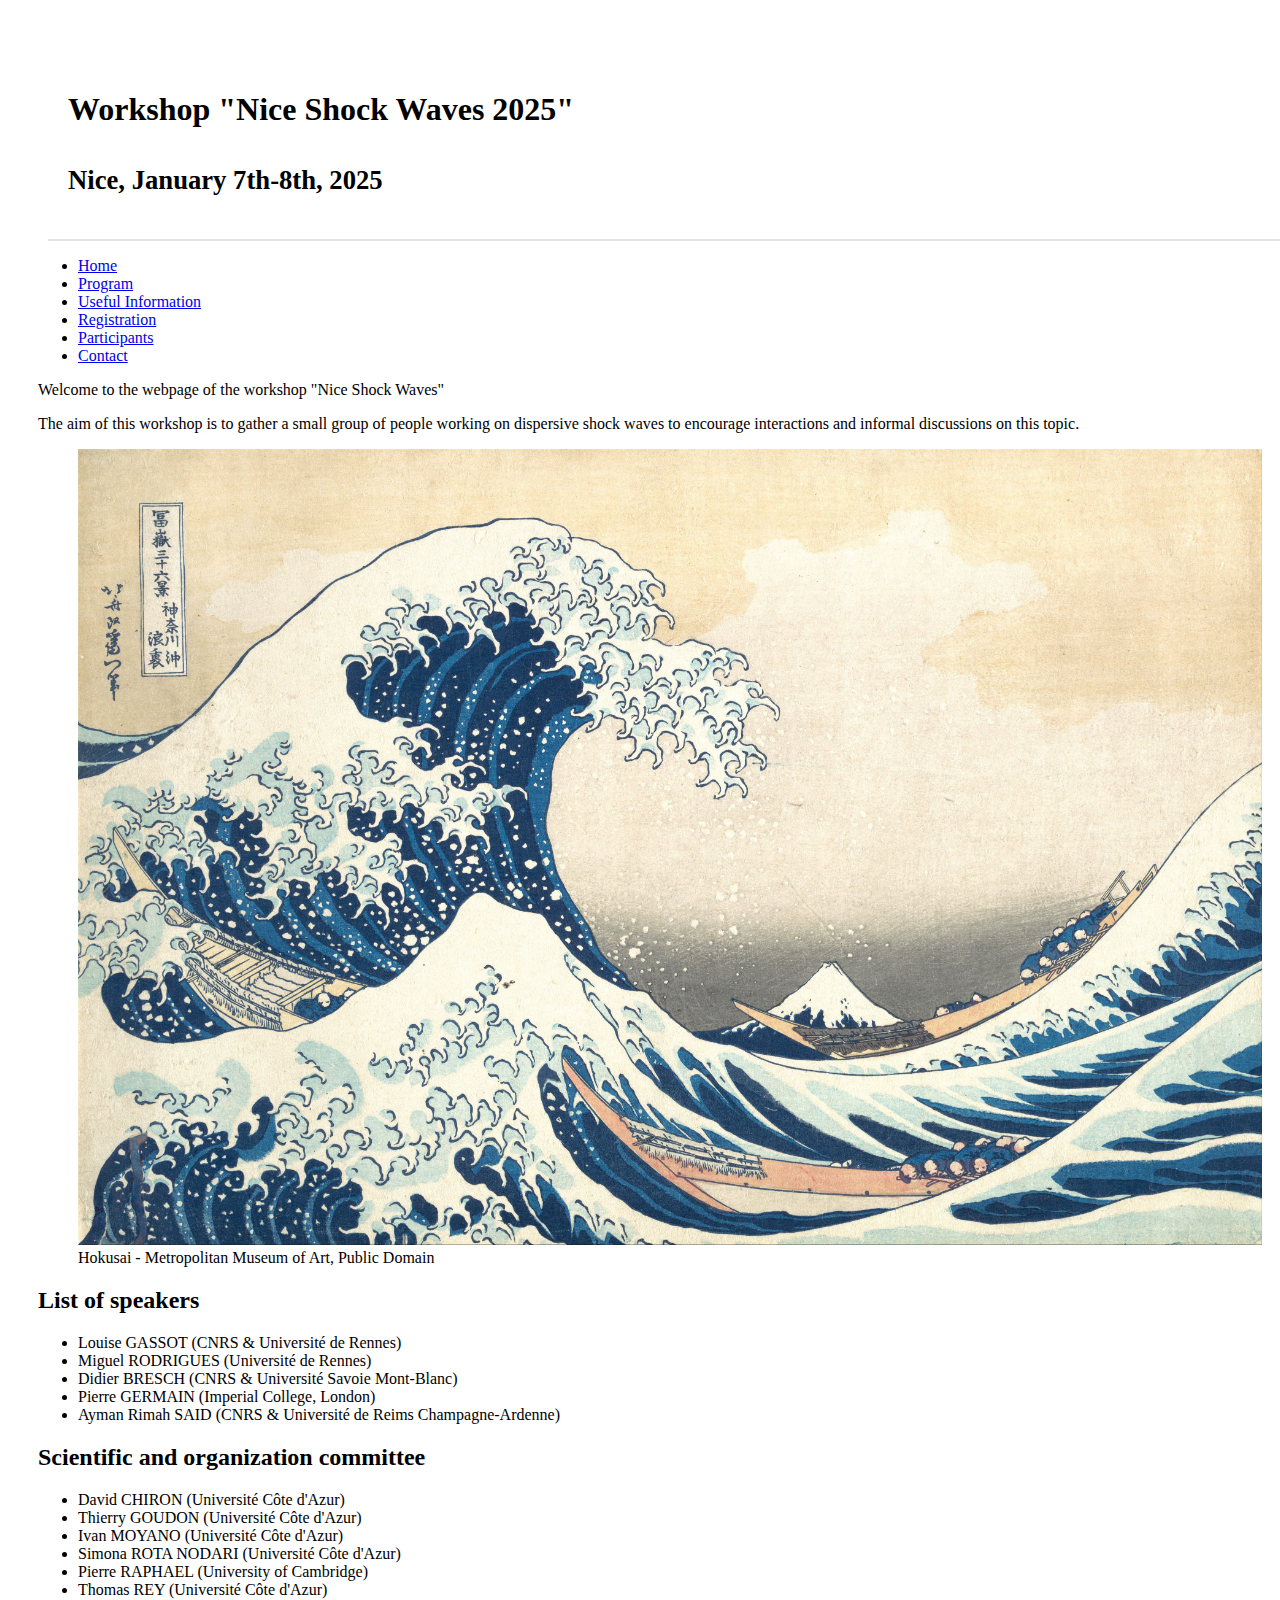
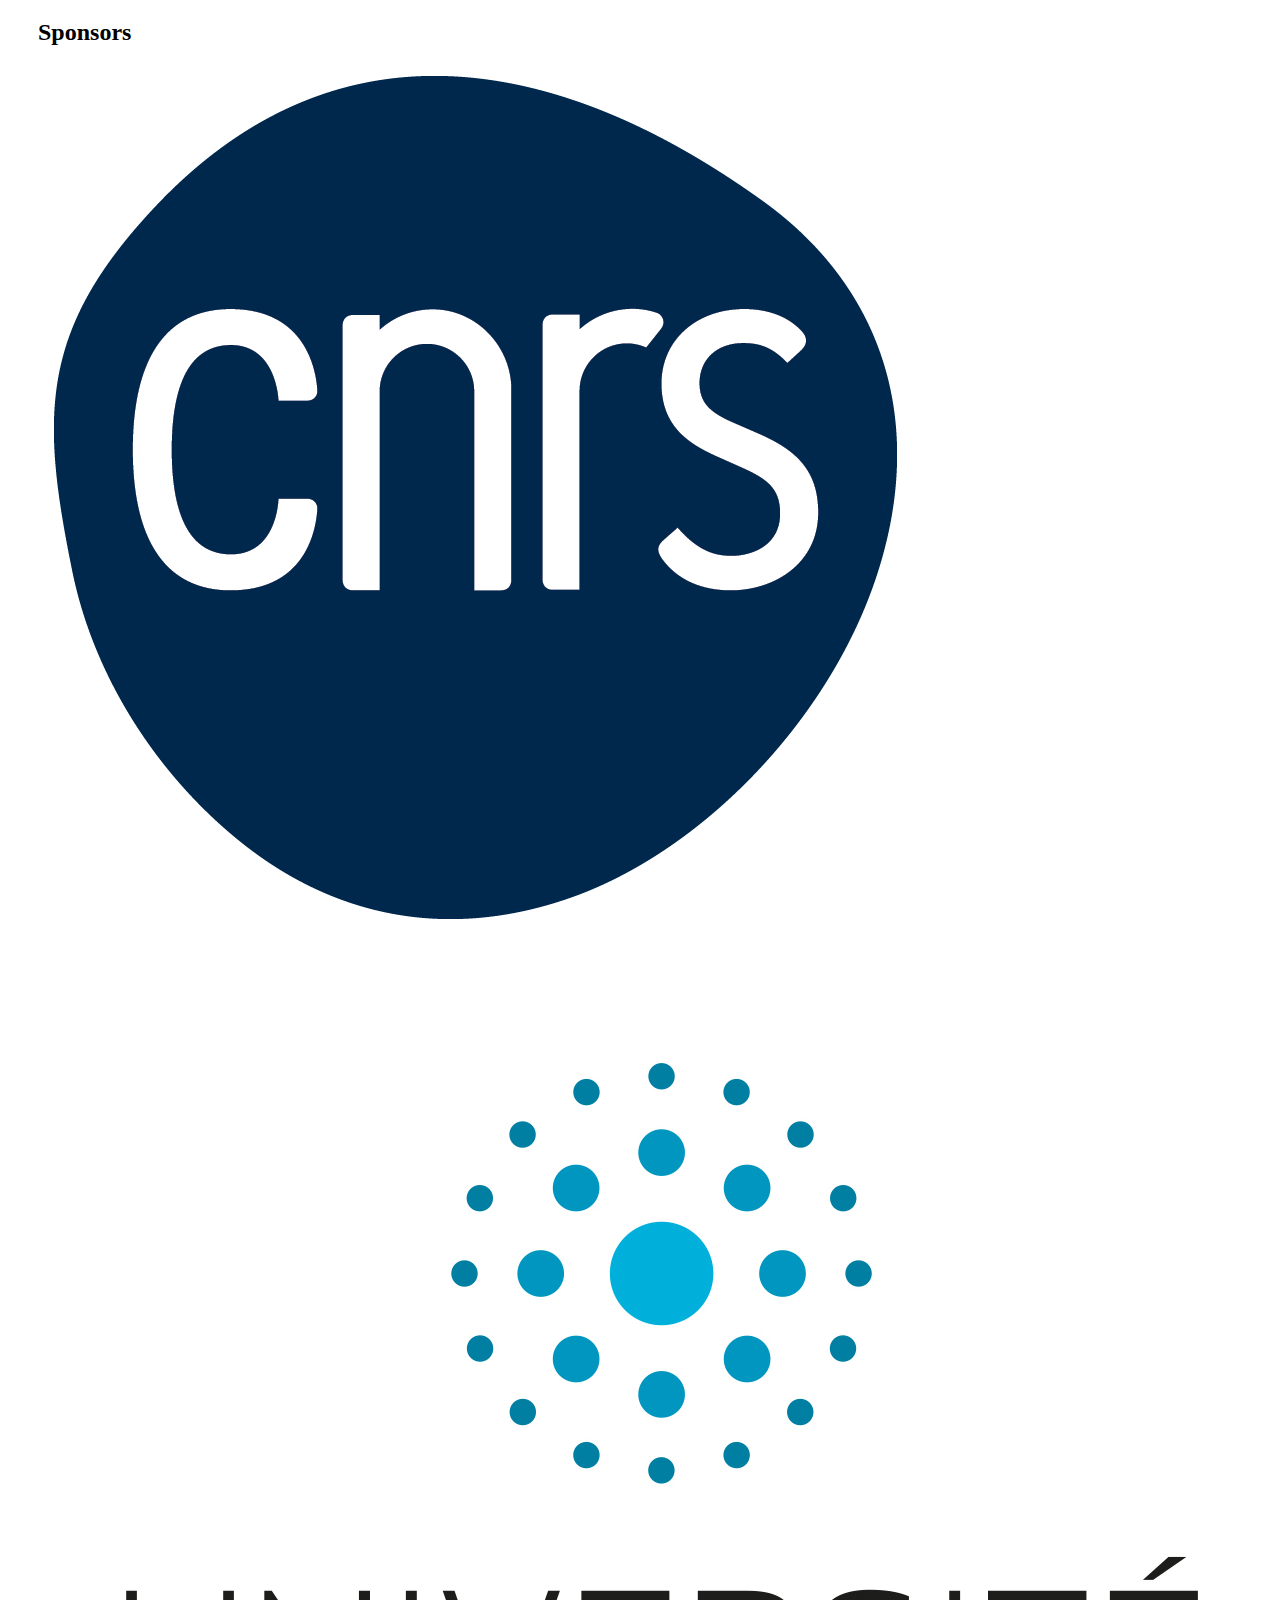
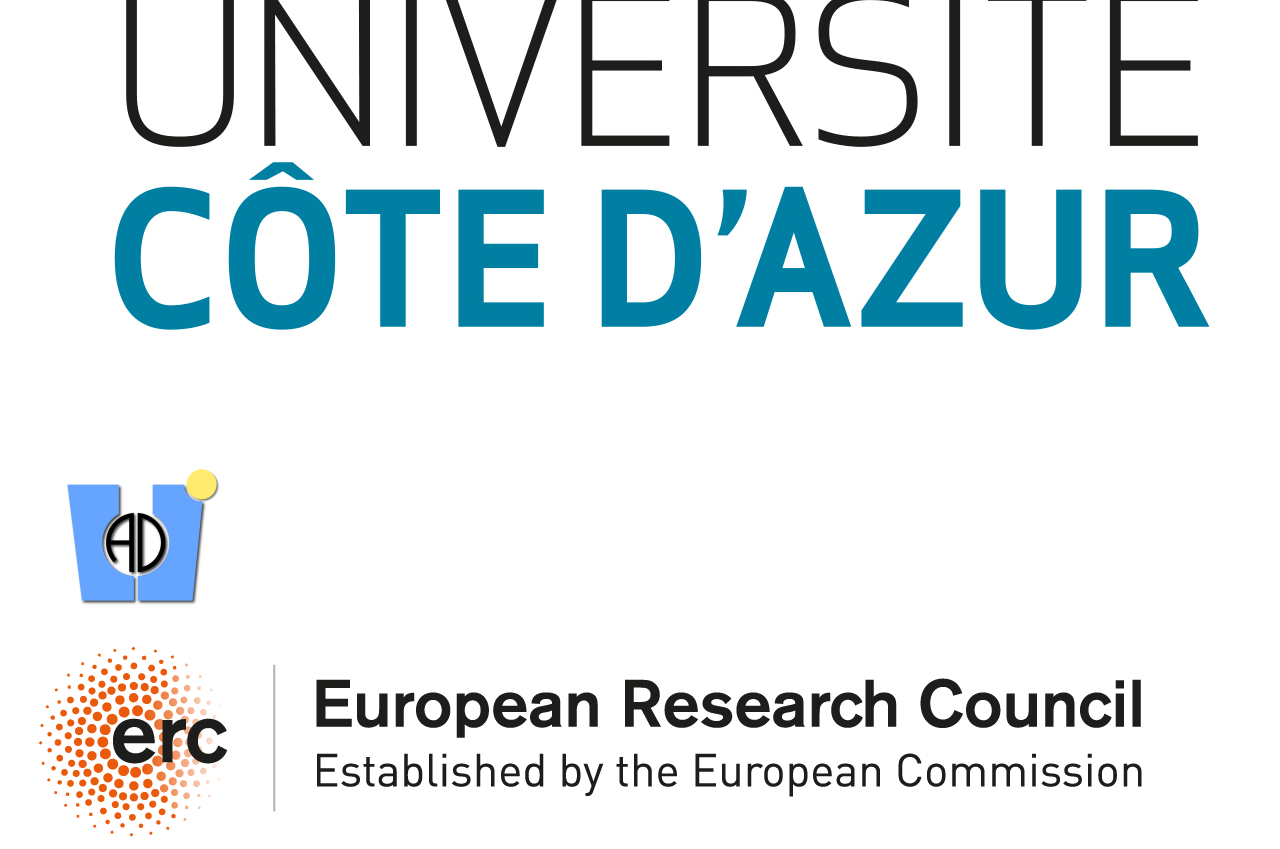
<file: index.html>
<!DOCTYPE html>
<html lang="en">
  <head>
    <meta charset="utf-8">
    <title>Workshop - Nice Shock Waves 2025</title>
    <meta name="viewport" content="width=device-width, initial-scale=1, shrink-to-fit=no">
    <meta name="description" content="">
    <meta name="author" content="">

    <!-- Le styles -->
    <link rel="stylesheet" href="https://cdn.jsdelivr.net/npm/bootstrap@4.6.0/dist/css/bootstrap.min.css" integrity="sha384-B0vP5xmATw1+K9KRQjQERJvTumQW0nPEzvF6L/Z6nronJ3oUOFUFpCjEUQouq2+l" crossorigin="anonymous">
    <!-- Custom styles for this template -->
    <link href="./assets/css/siteanr.css" rel="stylesheet">
    <link href="./assets/font/css/open-iconic-bootstrap.css" rel="stylesheet">

    <!-- Le HTML5 shim, for IE6-8 support of HTML5 elements -->
    <!--[if lt IE 9]>
      <script src="http://html5shim.googlecode.com/svn/trunk/html5.js"></script>
    <![endif]-->

    <!-- Le fav and touch icons -->
    <!-- <link rel="shortcut icon" href="../assets/ico/favicon.ico">
    <link rel="apple-touch-icon-precomposed" sizes="144x144" href="./assets/ico/apple-touch-icon-144-precomposed.png">
    <link rel="apple-touch-icon-precomposed" sizes="114x114" href="./assets/ico/apple-touch-icon-114-precomposed.png">
    <link rel="apple-touch-icon-precomposed" sizes="72x72" href="./assets/ico/apple-touch-icon-72-precomposed.png">
    <link rel="apple-touch-icon-precomposed" href="./assets/ico/apple-touch-icon-57-precomposed.png"> -->
    <!--<script>
      (function(i,s,o,g,r,a,m){i['GoogleAnalyticsObject']=r;i[r]=i[r]||function(){
      (i[r].q=i[r].q||[]).push(arguments)},i[r].l=1*new Date();a=s.createElement(o),
      m=s.getElementsByTagName(o)[0];a.async=1;a.src=g;m.parentNode.insertBefore(a,m)
      })(window,document,'script','//www.google-analytics.com/analytics.js','ga');

      ga('create', 'UA-42801012-1', 'simonarotanodari.com');
      ga('send', 'pageview');

    </script>-->
  </head>

  <body>
      
      <div class="container-fluid">
      <div class="page-header text-center">
          <div class="row">
          <div class="col-md-12 text-center">
          <h1> Workshop "Nice Shock Waves 2025" 
              <p><small class="text-muted">Nice, January 7th-8th, 2025</small></p></h1>
          </div>
        </div>
        </div>
      </div>
      
      <div class="container-fluid">
          <div class="row">
              <div class="col-md-3">
                  <ul class="nav flex-column">
                      <span class="border">
                      <li class="nav-item">
                          <a class="nav-link active" href="#">Home</a>
                      </li>
                      </span>
                      <span class="border-left border-bottom border-right">
                      <li class="nav-item">
                          <a class="nav-link" href="nsw2025program.html">Program</a>
                    </li>
                      </span>
                      <span class="border-left border-bottom border-right">
                      <li class="nav-item">
                          <a class="nav-link" href="nsw2025info.html">Useful Information</a>
                    </li>
                      </span>
                      <span class="border-left border-bottom border-right">
                      <li class="nav-item">
                          <a class="nav-link" href="nsw2025registration.html">Registration</a>
                    </li>
                      </span>
                      <span class="border-left border-bottom border-right">
                      <li class="nav-item">
                          <a class="nav-link" href="nsw2025participants.html">Participants</a>
                    </li>
                      </span>
                      <span class="border-left border-bottom border-right">
                      <li class="nav-item">
                        <a class="nav-link" href="mailto:simona.rotanodari@univ-cotedazur.fr">Contact</a>
                      </li>
                      </span>
                  </ul>
              </div>
              <div class="col-md-5">
                  <p>Welcome to the webpage of the workshop "Nice Shock Waves"</p>
                  
                  <p>The aim of this workshop is to gather a small group of people working on dispersive shock waves to encourage interactions and informal discussions on this topic.
                  </p>
              </div>
              <div class="col-md-4">
                <figure>
                    <img style="max-width:100%;" src="Tsunami_by_hokusai_19th_century.jpg" alt="Responsive image">
                    <figcaption> Hokusai - Metropolitan Museum of Art, Public Domain</figcaption>
                </figure>
              </div>
          </div>
      </div>
      
      <div class="container-fluid">
          <p></p>
          <h2> List of speakers</h2>
          <ul>
              <li> Louise GASSOT (CNRS & Université de Rennes)</li>
              <li> Miguel RODRIGUES (Université de Rennes)</li>
              <li> Didier BRESCH (CNRS & Université Savoie Mont-Blanc)</li>
              <li> Pierre GERMAIN (Imperial College, London)</li>
              <li> Ayman Rimah SAID (CNRS & Université de Reims Champagne-Ardenne)</li>
          </ul>
          <h2> Scientific and organization committee</h2>
          <ul>
              <li> David CHIRON (Université Côte d'Azur)
              </li>
              <li> Thierry GOUDON (Université Côte d'Azur) 
              </li>
              <li> Ivan MOYANO (Université Côte d'Azur) 
              </li>
              <li> Simona ROTA NODARI (Université Côte d'Azur) 
              </li>
              <li> Pierre RAPHAEL (University of Cambridge)
              </li>
              <li> Thomas REY (Université Côte d'Azur)
              </li>
          </ul>
          <h2> Sponsors</h2>
          <div class="row">
              <div class="col-md-2 vcenter hidden-sm-down">
                  <img src="LOGO_CNRS_BLEU.png" alt="Responsive image" class="img-thumbnail">
              </div>
              <div class="col-md-2 vcenter hidden-sm-down">
		          <img src="ucalogoqhaut.jpeg" alt="Responsive image" class="img-thumbnail">
              </div>
              <div class="col-md-2 vcenter hidden-sm-down">
                  <img src="LogoLJAD.png" alt="Responsive image" class="img-thumbnail">
              </div>
              <div class="col-md-4 vcenter hidden-sm-down">
                  <img src="ERC_logo.png" alt="Responsive image" class="img-thumbnail">
              </div>
          </div>
      </div>


    <!-- Optional JavaScript -->
    <!-- jQuery first, then Popper.js, then Bootstrap JS -->
    <script src="https://code.jquery.com/jquery-3.2.1.slim.min.js" integrity="sha384-KJ3o2DKtIkvYIK3UENzmM7KCkRr/rE9/Qpg6aAZGJwFDMVNA/GpGFF93hXpG5KkN" crossorigin="anonymous"></script>
    <script src="https://cdnjs.cloudflare.com/ajax/libs/popper.js/1.12.9/umd/popper.min.js" integrity="sha384-ApNbgh9B+Y1QKtv3Rn7W3mgPxhU9K/ScQsAP7hUibX39j7fakFPskvXusvfa0b4Q" crossorigin="anonymous"></script>
    <script src="https://maxcdn.bootstrapcdn.com/bootstrap/4.0.0/js/bootstrap.min.js" integrity="sha384-JZR6Spejh4U02d8jOt6vLEHfe/JQGiRRSQQxSfFWpi1MquVdAyjUar5+76PVCmYl" crossorigin="anonymous"></script>

  </body>
</html>
</file>
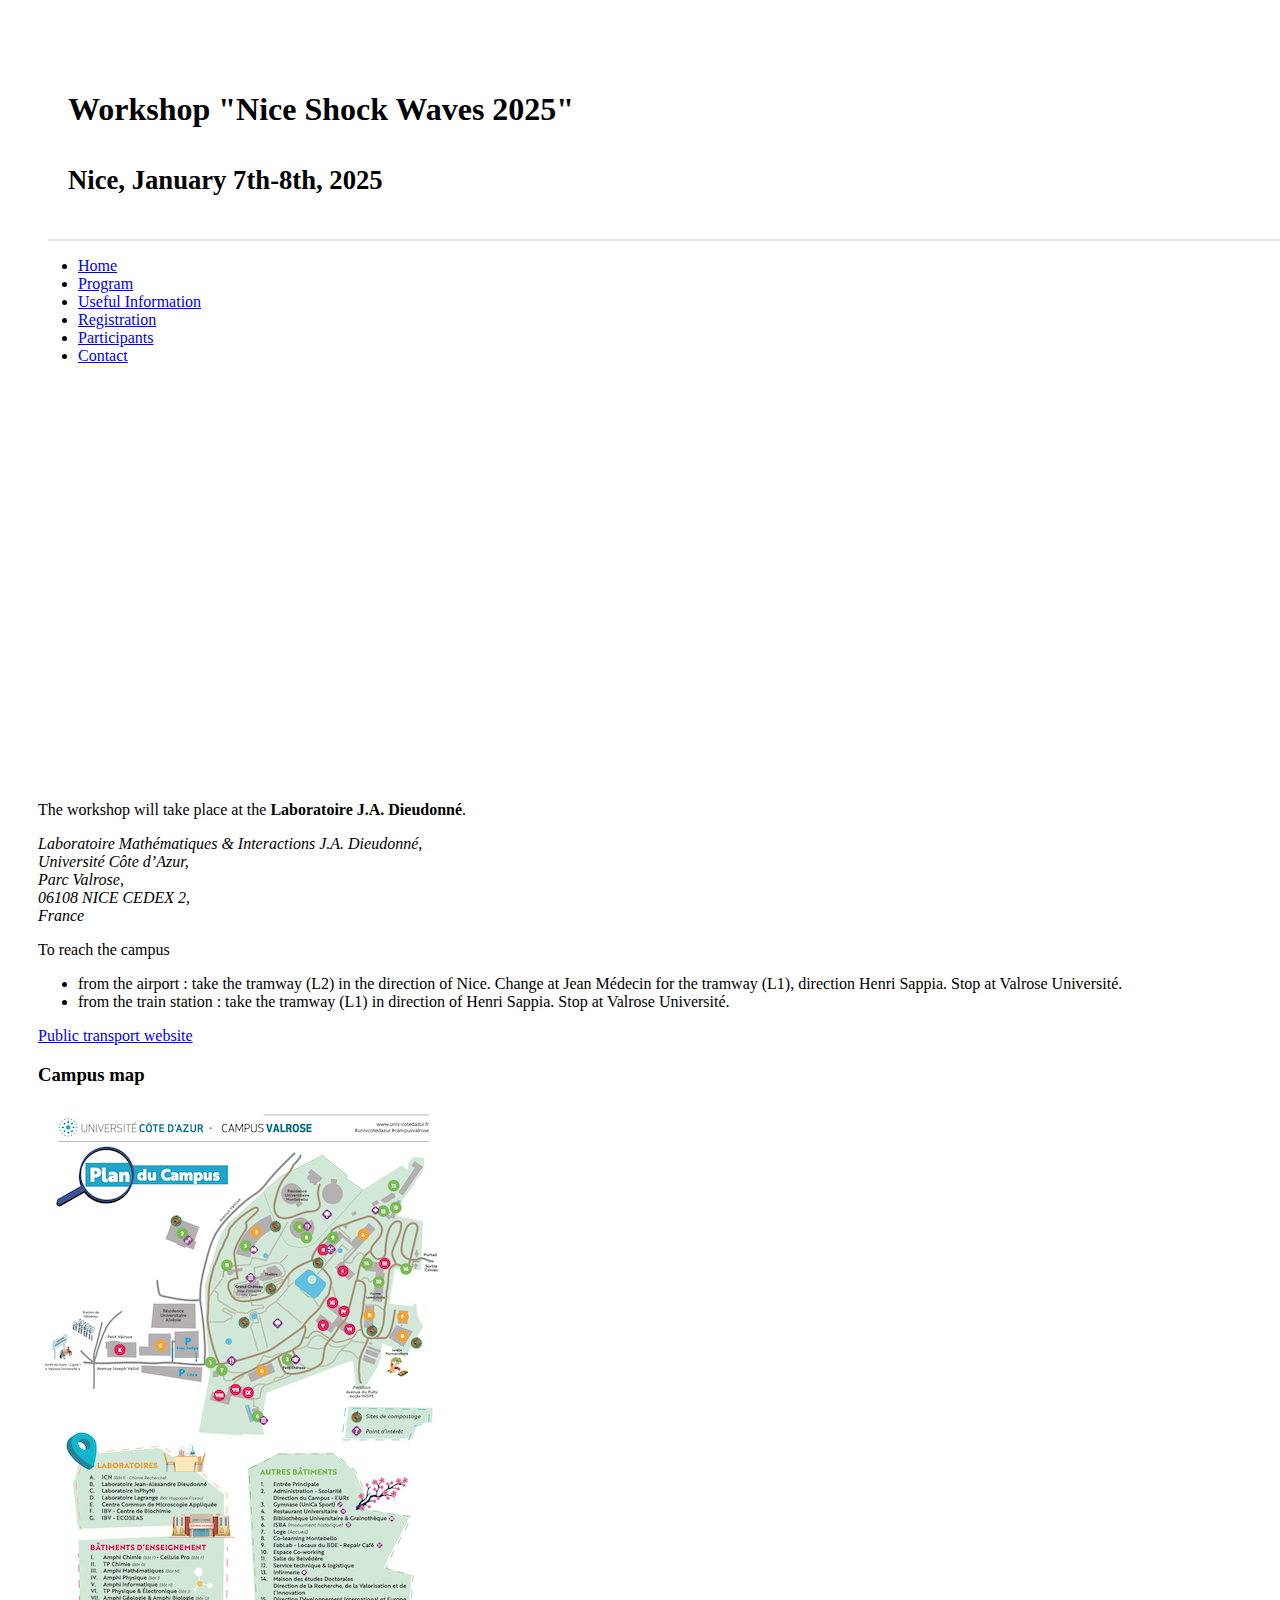
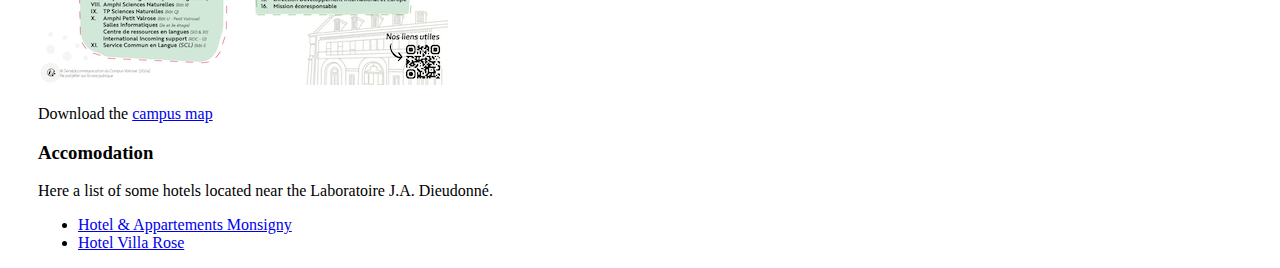
<file: nsw2025info.html>
<!DOCTYPE html>
<html lang="en">
  <head>
    <meta charset="utf-8">
    <title>Workshop - Nice Shock Waves 2025</title>
    <meta name="viewport" content="width=device-width, initial-scale=1, shrink-to-fit=no">
    <meta name="description" content="">
    <meta name="author" content="">

    <!-- Le styles -->
    <link rel="stylesheet" href="https://cdn.jsdelivr.net/npm/bootstrap@4.6.0/dist/css/bootstrap.min.css" integrity="sha384-B0vP5xmATw1+K9KRQjQERJvTumQW0nPEzvF6L/Z6nronJ3oUOFUFpCjEUQouq2+l" crossorigin="anonymous">
    <!-- Custom styles for this template -->
    <link href="./assets/css/siteanr.css" rel="stylesheet">
    <link href="./assets/font/css/open-iconic-bootstrap.css" rel="stylesheet">

    <!-- Le HTML5 shim, for IE6-8 support of HTML5 elements -->
    <!--[if lt IE 9]>
      <script src="http://html5shim.googlecode.com/svn/trunk/html5.js"></script>
    <![endif]-->

    <!-- Le fav and touch icons -->
    <!-- <link rel="shortcut icon" href="../assets/ico/favicon.ico">
    <link rel="apple-touch-icon-precomposed" sizes="144x144" href="./assets/ico/apple-touch-icon-144-precomposed.png">
    <link rel="apple-touch-icon-precomposed" sizes="114x114" href="./assets/ico/apple-touch-icon-114-precomposed.png">
    <link rel="apple-touch-icon-precomposed" sizes="72x72" href="./assets/ico/apple-touch-icon-72-precomposed.png">
    <link rel="apple-touch-icon-precomposed" href="./assets/ico/apple-touch-icon-57-precomposed.png"> -->
    <!--<script>
      (function(i,s,o,g,r,a,m){i['GoogleAnalyticsObject']=r;i[r]=i[r]||function(){
      (i[r].q=i[r].q||[]).push(arguments)},i[r].l=1*new Date();a=s.createElement(o),
      m=s.getElementsByTagName(o)[0];a.async=1;a.src=g;m.parentNode.insertBefore(a,m)
      })(window,document,'script','//www.google-analytics.com/analytics.js','ga');

      ga('create', 'UA-42801012-1', 'simonarotanodari.com');
      ga('send', 'pageview');

    </script>-->
  </head>

  <body>
      
      <div class="container-fluid">
      <div class="page-header text-center">
          <div class="row">
          <div class="col-md-12 text-center">
          <h1> Workshop "Nice Shock Waves 2025" 
              <p><small class="text-muted">Nice, January 7th-8th, 2025</small></p></h1>
          </div>
        </div>
        </div>
      </div>
      
      <div class="container-fluid">
          <div class="row">
              <div class="col-md-3">
                  <ul class="nav flex-column">
                      <span class="border">
                      <li class="nav-item">
                          <a class="nav-link" href="index.html">Home</a>
                      </li>
                      </span>
                      <span class="border-left border-bottom border-right">
                      <li class="nav-item active">
                          <a class="nav-link" href="nsw2025program.html">Program</a>
                    </li>
                      </span>
                      <span class="border-left border-bottom border-right">
                      <li class="nav-item">
                          <a class="nav-link" href="#">Useful Information</a>
                    </li>
                      </span>
                      <span class="border-left border-bottom border-right">
                      <li class="nav-item">
                          <a class="nav-link" href="nsw2025registration.html">Registration</a>
                    </li>
                      </span>
                      <span class="border-left border-bottom border-right">
                      <li class="nav-item">
                          <a class="nav-link" href="nsw2025participants.html">Participants</a>
                    </li>
                      </span>
                      <span class="border-left border-bottom border-right">
                      <li class="nav-item">
                        <a class="nav-link" href="mailto:simona.rotanodari@univ-cotedazur.fr">Contact</a>
                      </li>
                      </span>
                  </ul>
              </div>
              <div class="col-md-8">
                  <div class="iframe-container">
                  <iframe src="https://www.google.com/maps/embed?pb=!1m18!1m12!1m3!1d2883.7269534015522!2d7.267295415350109!3d43.71622315637131!2m3!1f0!2f0!3f0!3m2!1i1024!2i768!4f13.1!3m3!1m2!1s0x12cdc5546b3b609f%3A0xdf62ce2db561d646!2sLaboratoire%20J.A.%20Dieudonn%C3%A9!5e0!3m2!1sfr!2sfr!4v1647534586475!5m2!1sfr!2sfr" width="100%" height="400" frameborder="0" style="border:0" allowfullscreen></iframe>
                </div>
                  <p></p>
                  <p> The workshop will take place at the <strong>Laboratoire J.A. Dieudonné</strong>.
                  </p>
                  <address>
                      Laboratoire Mathématiques & Interactions J.A. Dieudonné, <br />
                      Université Côte d’Azur, <br /> 
                      Parc Valrose, <br/>
                      06108 NICE CEDEX 2, <br />
                      France
                  </address>
                  
                  <p> To reach the campus </p>
                      <ul>
                        <li> from the airport : take the tramway (L2) in the direction of Nice. Change at Jean Médecin for the tramway (L1), direction Henri Sappia. Stop at Valrose Université.
                        </li>
                        <li> from the train station : take the tramway (L1) in direction of Henri Sappia. Stop at Valrose Université.
                        </li>
                  </ul>
                  
                  <p><a href="https://www.lignesdazur.com/en"> Public transport website </a></p>
                  
                  <h3> Campus map 
                  </h3>
                  <div class="col-md-8">
                  <img style="max-width:100%;" src="plan_campus_valrose_web.png" alt="Responsive image">
                    </div>
                  <p> Download the <a href="plan_campus_Valrose_2024.pdf"> campus map</a>
                  </p>
                  
                  <h3>Accomodation</h3>
                  <p>Here a list of some hotels located near the Laboratoire J.A. Dieudonné. </p>
                  <ul>
                      <li> <a href="https://www.hotelmonsignynice.com"> Hotel & Appartements Monsigny </a>
                      </li>
                      <li> <a href="https://www.hotelvillarose.com"> Hotel Villa Rose</a></li>
                  </ul>
              </div>
          </div>
      </div>
      


    <!-- Optional JavaScript -->
    <!-- jQuery first, then Popper.js, then Bootstrap JS -->
    <script src="https://code.jquery.com/jquery-3.2.1.slim.min.js" integrity="sha384-KJ3o2DKtIkvYIK3UENzmM7KCkRr/rE9/Qpg6aAZGJwFDMVNA/GpGFF93hXpG5KkN" crossorigin="anonymous"></script>
    <script src="https://cdnjs.cloudflare.com/ajax/libs/popper.js/1.12.9/umd/popper.min.js" integrity="sha384-ApNbgh9B+Y1QKtv3Rn7W3mgPxhU9K/ScQsAP7hUibX39j7fakFPskvXusvfa0b4Q" crossorigin="anonymous"></script>
    <script src="https://maxcdn.bootstrapcdn.com/bootstrap/4.0.0/js/bootstrap.min.js" integrity="sha384-JZR6Spejh4U02d8jOt6vLEHfe/JQGiRRSQQxSfFWpi1MquVdAyjUar5+76PVCmYl" crossorigin="anonymous"></script>

  </body>
</html>
</file>
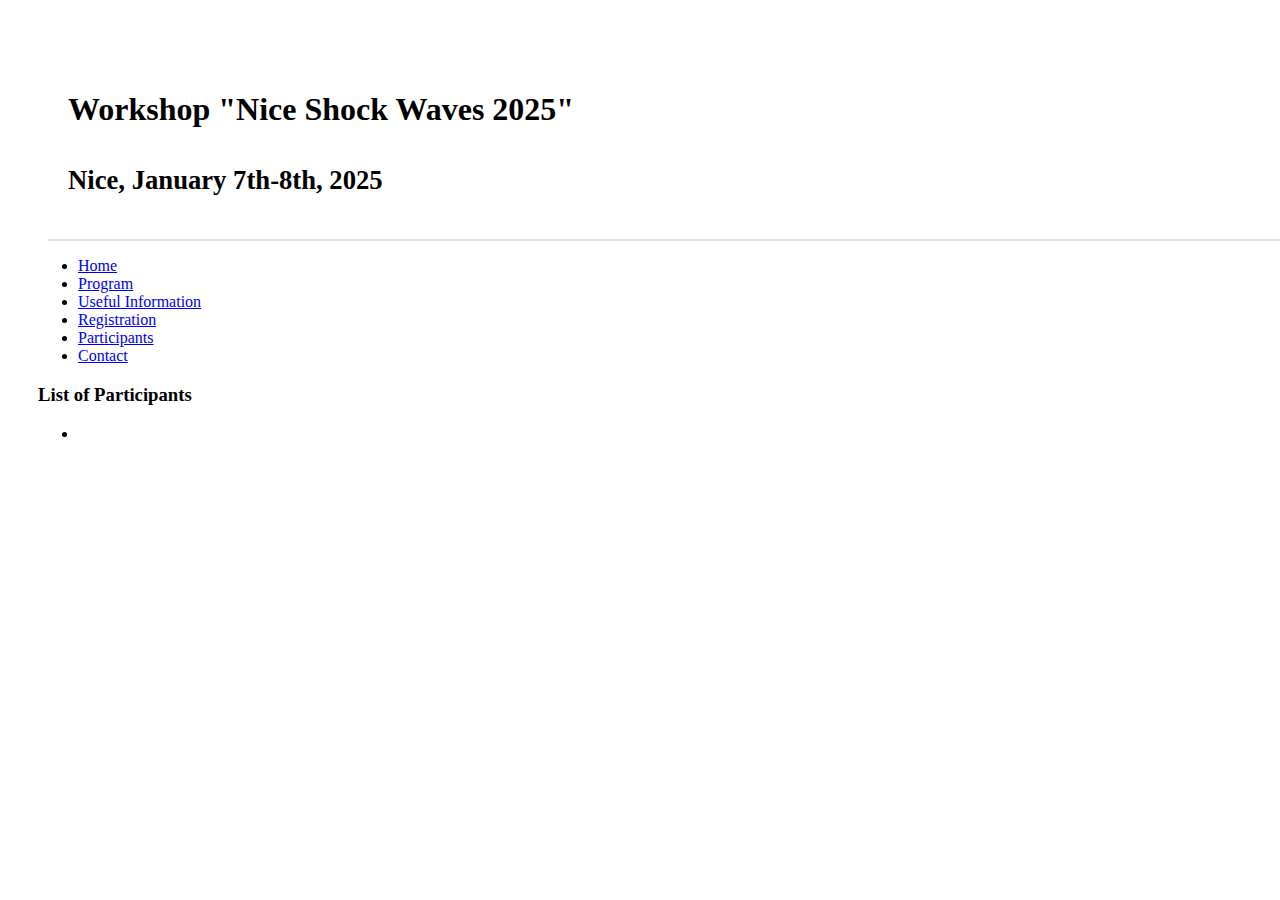
<file: nsw2025participants.html>
<!DOCTYPE html>
<html lang="en">
  <head>
    <meta charset="utf-8">
    <title>Workshop - Nice Shock Waves 2025</title>
    <meta name="viewport" content="width=device-width, initial-scale=1, shrink-to-fit=no">
    <meta name="description" content="">
    <meta name="author" content="">

    <!-- Le styles -->
    <link rel="stylesheet" href="https://cdn.jsdelivr.net/npm/bootstrap@4.6.0/dist/css/bootstrap.min.css" integrity="sha384-B0vP5xmATw1+K9KRQjQERJvTumQW0nPEzvF6L/Z6nronJ3oUOFUFpCjEUQouq2+l" crossorigin="anonymous">
    <!-- Custom styles for this template -->
    <link href="./assets/css/siteanr.css" rel="stylesheet">
    <link href="./assets/font/css/open-iconic-bootstrap.css" rel="stylesheet">

    <!-- Le HTML5 shim, for IE6-8 support of HTML5 elements -->
    <!--[if lt IE 9]>
      <script src="http://html5shim.googlecode.com/svn/trunk/html5.js"></script>
    <![endif]-->

    <!-- Le fav and touch icons -->
    <!-- <link rel="shortcut icon" href="../assets/ico/favicon.ico">
    <link rel="apple-touch-icon-precomposed" sizes="144x144" href="./assets/ico/apple-touch-icon-144-precomposed.png">
    <link rel="apple-touch-icon-precomposed" sizes="114x114" href="./assets/ico/apple-touch-icon-114-precomposed.png">
    <link rel="apple-touch-icon-precomposed" sizes="72x72" href="./assets/ico/apple-touch-icon-72-precomposed.png">
    <link rel="apple-touch-icon-precomposed" href="./assets/ico/apple-touch-icon-57-precomposed.png"> -->
    <!--<script>
      (function(i,s,o,g,r,a,m){i['GoogleAnalyticsObject']=r;i[r]=i[r]||function(){
      (i[r].q=i[r].q||[]).push(arguments)},i[r].l=1*new Date();a=s.createElement(o),
      m=s.getElementsByTagName(o)[0];a.async=1;a.src=g;m.parentNode.insertBefore(a,m)
      })(window,document,'script','//www.google-analytics.com/analytics.js','ga');

      ga('create', 'UA-42801012-1', 'simonarotanodari.com');
      ga('send', 'pageview');

    </script>-->
  </head>

  <body>
      
      <div class="container-fluid">
      <div class="page-header text-center">
          <div class="row">
          <div class="col-md-12 text-center">
          <h1> Workshop "Nice Shock Waves 2025" 
              <p><small class="text-muted">Nice, January 7th-8th, 2025</small></p></h1>
          </div>
        </div>
        </div>
      </div>
      
      <div class="container-fluid">
          <div class="row">
              <div class="col-md-3">
                  <ul class="nav flex-column">
                      <span class="border">
                      <li class="nav-item">
                          <a class="nav-link" href="index.html">Home</a>
                      </li>
                      </span>
                      <span class="border-left border-bottom border-right">
                      <li class="nav-item active">
                          <a class="nav-link" href="nsw2025program.html">Program</a>
                    </li>
                      </span>
                      <span class="border-left border-bottom border-right">
                      <li class="nav-item">
                          <a class="nav-link" href="nsw2025info.html">Useful Information</a>
                    </li>
                      </span>
                      <span class="border-left border-bottom border-right">
                      <li class="nav-item">
                          <a class="nav-link" href="nsw2025registration.html">Registration</a>
                    </li>
                      </span>
                      <span class="border-left border-bottom border-right">
                      <li class="nav-item">
                          <a class="nav-link" href="#">Participants</a>
                    </li>
                      </span>
                      <span class="border-left border-bottom border-right">
                      <li class="nav-item">
                        <a class="nav-link" href="mailto:simona.rotanodari@univ-cotedazur.fr">Contact</a>
                      </li>
                      </span>
                  </ul>
              </div>
              <div class="col-md-8">
                  <h3>List of Participants</h3>
                  <ul>
                <li> 
                </li>
            </ul>
              </div>
          </div>
      </div>
      


    <!-- Optional JavaScript -->
    <!-- jQuery first, then Popper.js, then Bootstrap JS -->
    <script src="https://code.jquery.com/jquery-3.2.1.slim.min.js" integrity="sha384-KJ3o2DKtIkvYIK3UENzmM7KCkRr/rE9/Qpg6aAZGJwFDMVNA/GpGFF93hXpG5KkN" crossorigin="anonymous"></script>
    <script src="https://cdnjs.cloudflare.com/ajax/libs/popper.js/1.12.9/umd/popper.min.js" integrity="sha384-ApNbgh9B+Y1QKtv3Rn7W3mgPxhU9K/ScQsAP7hUibX39j7fakFPskvXusvfa0b4Q" crossorigin="anonymous"></script>
    <script src="https://maxcdn.bootstrapcdn.com/bootstrap/4.0.0/js/bootstrap.min.js" integrity="sha384-JZR6Spejh4U02d8jOt6vLEHfe/JQGiRRSQQxSfFWpi1MquVdAyjUar5+76PVCmYl" crossorigin="anonymous"></script>

  </body>
</html>
</file>
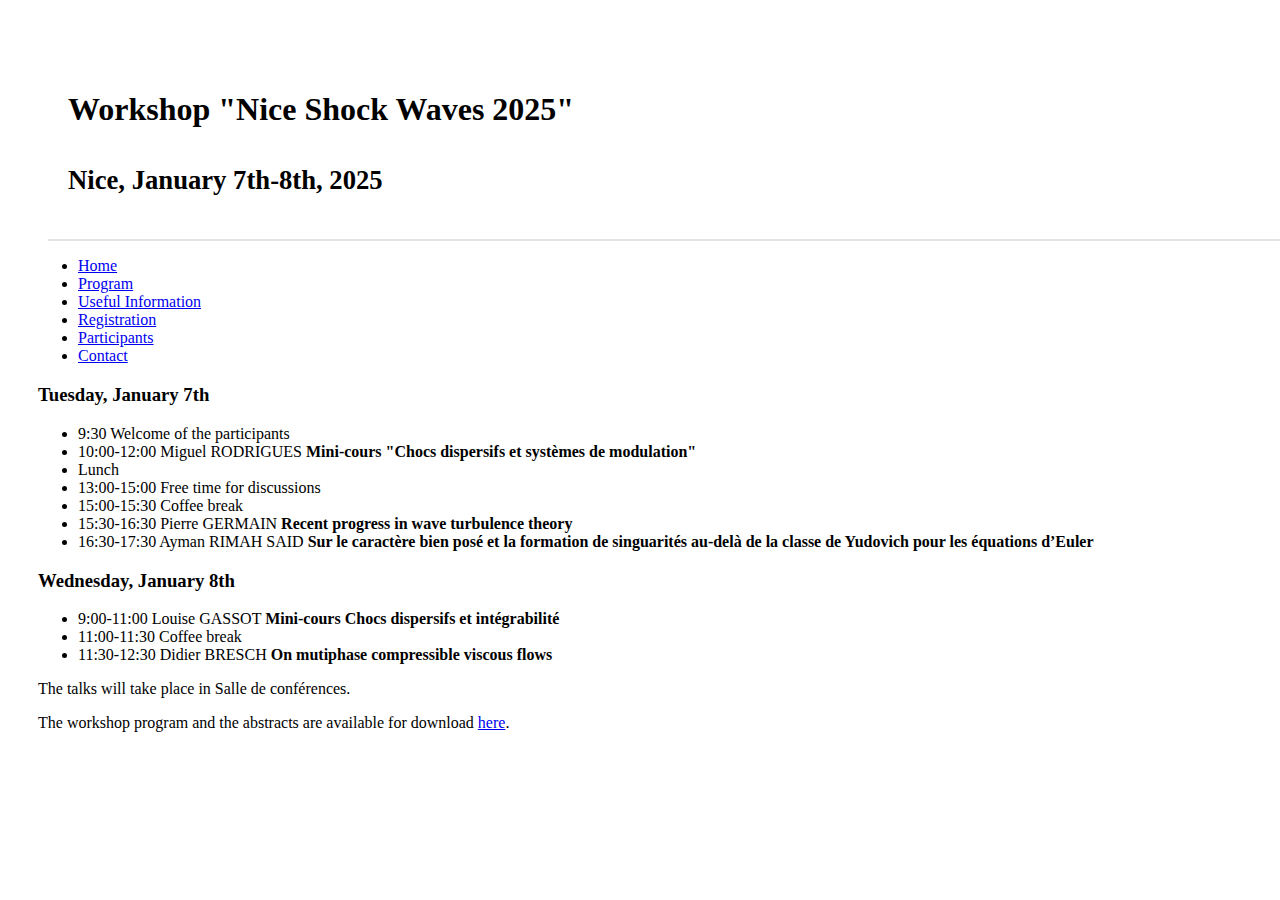
<file: nsw2025program.html>
<!DOCTYPE html>
<html lang="en">
  <head>
    <meta charset="utf-8">
    <title>Workshop - Nice Shock Waves 2025</title>
    <meta name="viewport" content="width=device-width, initial-scale=1, shrink-to-fit=no">
    <meta name="description" content="">
    <meta name="author" content="">

    <!-- Le styles -->
    <link rel="stylesheet" href="https://cdn.jsdelivr.net/npm/bootstrap@4.6.0/dist/css/bootstrap.min.css" integrity="sha384-B0vP5xmATw1+K9KRQjQERJvTumQW0nPEzvF6L/Z6nronJ3oUOFUFpCjEUQouq2+l" crossorigin="anonymous">
    <!-- Custom styles for this template -->
    <link href="./assets/css/siteanr.css" rel="stylesheet">
    <link href="./assets/font/css/open-iconic-bootstrap.css" rel="stylesheet">

    <!-- Le HTML5 shim, for IE6-8 support of HTML5 elements -->
    <!--[if lt IE 9]>
      <script src="http://html5shim.googlecode.com/svn/trunk/html5.js"></script>
    <![endif]-->

    <!-- Le fav and touch icons -->
    <!-- <link rel="shortcut icon" href="../assets/ico/favicon.ico">
    <link rel="apple-touch-icon-precomposed" sizes="144x144" href="./assets/ico/apple-touch-icon-144-precomposed.png">
    <link rel="apple-touch-icon-precomposed" sizes="114x114" href="./assets/ico/apple-touch-icon-114-precomposed.png">
    <link rel="apple-touch-icon-precomposed" sizes="72x72" href="./assets/ico/apple-touch-icon-72-precomposed.png">
    <link rel="apple-touch-icon-precomposed" href="./assets/ico/apple-touch-icon-57-precomposed.png"> -->
    <!--<script>
      (function(i,s,o,g,r,a,m){i['GoogleAnalyticsObject']=r;i[r]=i[r]||function(){
      (i[r].q=i[r].q||[]).push(arguments)},i[r].l=1*new Date();a=s.createElement(o),
      m=s.getElementsByTagName(o)[0];a.async=1;a.src=g;m.parentNode.insertBefore(a,m)
      })(window,document,'script','//www.google-analytics.com/analytics.js','ga');

      ga('create', 'UA-42801012-1', 'simonarotanodari.com');
      ga('send', 'pageview');

    </script>-->
  </head>

  <body>
      
      <div class="container-fluid">
      <div class="page-header text-center">
          <div class="row">
          <div class="col-md-12 text-center">
          <h1> Workshop "Nice Shock Waves 2025" 
              <p><small class="text-muted">Nice, January 7th-8th, 2025</small></p></h1>
          </div>
        </div>
        </div>
      </div>
      
      <div class="container-fluid">
          <div class="row">
              <div class="col-md-3">
                  <ul class="nav flex-column">
                      <span class="border">
                      <li class="nav-item">
                          <a class="nav-link" href="index.html">Home</a>
                      </li>
                      </span>
                      <span class="border-left border-bottom border-right">
                      <li class="nav-item active">
                          <a class="nav-link" href="#">Program</a>
                    </li>
                      </span>
                      <span class="border-left border-bottom border-right">
                      <li class="nav-item">
                          <a class="nav-link" href="nsw2025info.html">Useful Information</a>
                    </li>
                      </span>
                      <span class="border-left border-bottom border-right">
                      <li class="nav-item">
                          <a class="nav-link" href="nsw2025registration.html">Registration</a>
                    </li>
                      </span>
                      <span class="border-left border-bottom border-right">
                      <li class="nav-item">
                          <a class="nav-link" href="nsw2025participants.html">Participants</a>
                    </li>
                      </span>
                      <span class="border-left border-bottom border-right">
                      <li class="nav-item">
                        <a class="nav-link" href="mailto:simona.rotanodari@univ-cotedazur.fr">Contact</a>
                      </li>
                      </span>
                  </ul>
              </div>
              <div class="col-md-8">
                  <h3>Tuesday, January 7th</h3>
                  <ul>
                      <li class="text-info"> 9:30 Welcome of the participants</li>
                      <li> 10:00-12:00 Miguel RODRIGUES <strong> Mini-cours "Chocs dispersifs et systèmes de modulation" </strong>
                      </li>
                      <li class="text-info"> Lunch 
                        <li class="text-info"> 13:00-15:00 Free time for discussions</li>
                        <li class="text-info"> 15:00-15:30  Coffee break
                      </li>
                      <li> 15:30-16:30 Pierre GERMAIN <strong> Recent progress in wave turbulence theory </strong>
                      </li>
                      <li> 16:30-17:30 Ayman RIMAH SAID <strong> Sur le caractère bien posé et la formation de singuarités au-delà de la classe
de Yudovich pour les équations d’Euler </strong>
                      </li>
<!--
    <li class="text-info"> 20:00 Conference dinner
                      </li>
-->
                  </ul>
                  <h3>Wednesday, January 8th</h3>
                  <ul>
                      <li> 9:00-11:00 Louise GASSOT <strong> Mini-cours Chocs dispersifs et intégrabilité </strong>
                      </li>
                      <li class="text-info"> 11:00-11:30  Coffee break 
                      </li>
                      <li> 11:30-12:30 Didier BRESCH <strong> On mutiphase compressible viscous flows </strong>
                      </li>
                  </ul>
                  <p> The talks will take place in Salle de conférences.</p>
                  
                 <p> The workshop program and the abstracts are available for download <a href="programNSW2025.pdf">here</a>.</p>
              </div>
          </div>
      </div>
      


    <!-- Optional JavaScript -->
    <!-- jQuery first, then Popper.js, then Bootstrap JS -->
    <script src="https://code.jquery.com/jquery-3.2.1.slim.min.js" integrity="sha384-KJ3o2DKtIkvYIK3UENzmM7KCkRr/rE9/Qpg6aAZGJwFDMVNA/GpGFF93hXpG5KkN" crossorigin="anonymous"></script>
    <script src="https://cdnjs.cloudflare.com/ajax/libs/popper.js/1.12.9/umd/popper.min.js" integrity="sha384-ApNbgh9B+Y1QKtv3Rn7W3mgPxhU9K/ScQsAP7hUibX39j7fakFPskvXusvfa0b4Q" crossorigin="anonymous"></script>
    <script src="https://maxcdn.bootstrapcdn.com/bootstrap/4.0.0/js/bootstrap.min.js" integrity="sha384-JZR6Spejh4U02d8jOt6vLEHfe/JQGiRRSQQxSfFWpi1MquVdAyjUar5+76PVCmYl" crossorigin="anonymous"></script>

  </body>
</html>
</file>
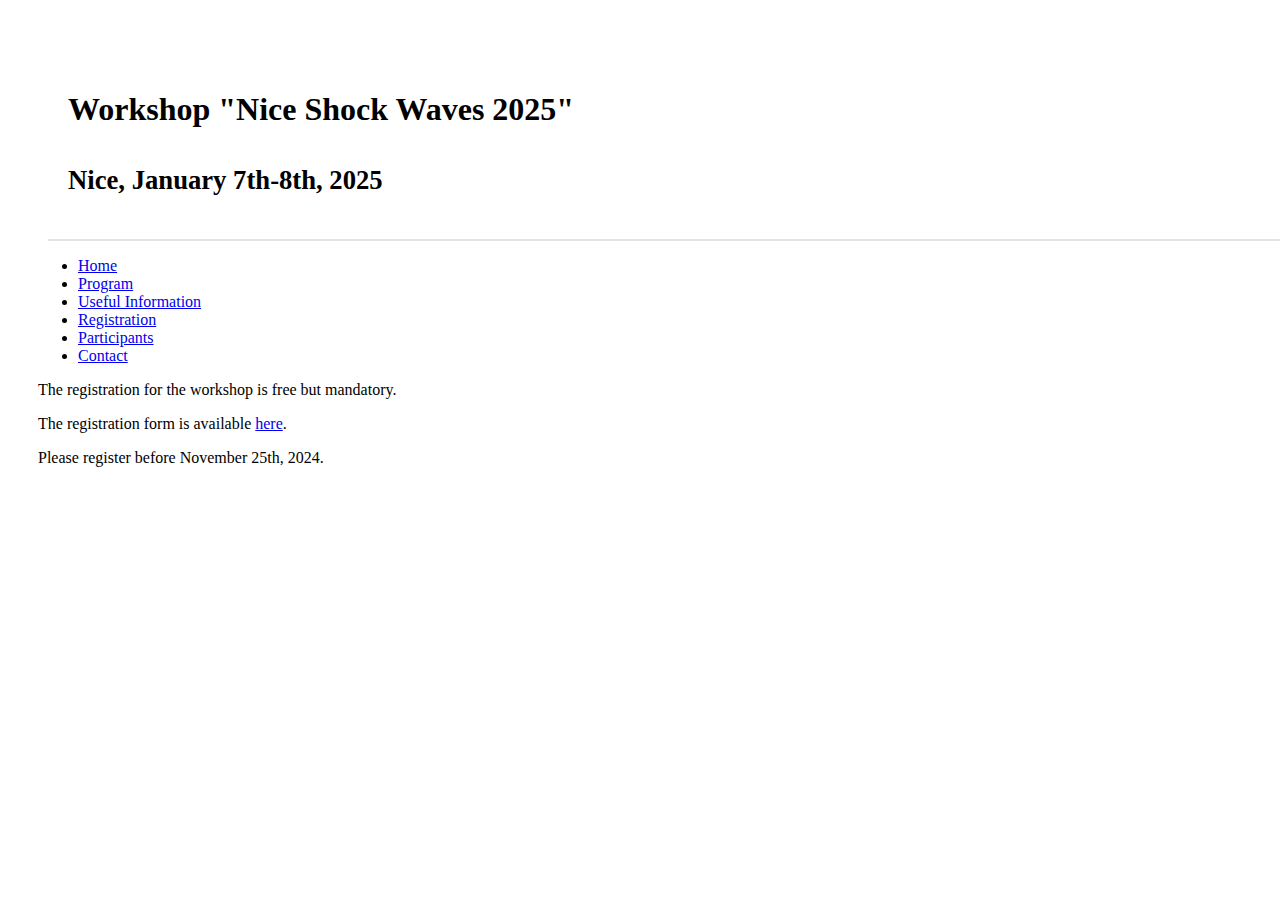
<file: nsw2025registration.html>
<!DOCTYPE html>
<html lang="en">
  <head>
    <meta charset="utf-8">
    <title>Workshop - Nice Shock Waves 2025</title>
    <meta name="viewport" content="width=device-width, initial-scale=1, shrink-to-fit=no">
    <meta name="description" content="">
    <meta name="author" content="">

    <!-- Le styles -->
    <link rel="stylesheet" href="https://cdn.jsdelivr.net/npm/bootstrap@4.6.0/dist/css/bootstrap.min.css" integrity="sha384-B0vP5xmATw1+K9KRQjQERJvTumQW0nPEzvF6L/Z6nronJ3oUOFUFpCjEUQouq2+l" crossorigin="anonymous">
    <!-- Custom styles for this template -->
    <link href="./assets/css/siteanr.css" rel="stylesheet">
    <link href="./assets/font/css/open-iconic-bootstrap.css" rel="stylesheet">

    <!-- Le HTML5 shim, for IE6-8 support of HTML5 elements -->
    <!--[if lt IE 9]>
      <script src="http://html5shim.googlecode.com/svn/trunk/html5.js"></script>
    <![endif]-->

    <!-- Le fav and touch icons -->
    <!-- <link rel="shortcut icon" href="../assets/ico/favicon.ico">
    <link rel="apple-touch-icon-precomposed" sizes="144x144" href="./assets/ico/apple-touch-icon-144-precomposed.png">
    <link rel="apple-touch-icon-precomposed" sizes="114x114" href="./assets/ico/apple-touch-icon-114-precomposed.png">
    <link rel="apple-touch-icon-precomposed" sizes="72x72" href="./assets/ico/apple-touch-icon-72-precomposed.png">
    <link rel="apple-touch-icon-precomposed" href="./assets/ico/apple-touch-icon-57-precomposed.png"> -->
    <!--<script>
      (function(i,s,o,g,r,a,m){i['GoogleAnalyticsObject']=r;i[r]=i[r]||function(){
      (i[r].q=i[r].q||[]).push(arguments)},i[r].l=1*new Date();a=s.createElement(o),
      m=s.getElementsByTagName(o)[0];a.async=1;a.src=g;m.parentNode.insertBefore(a,m)
      })(window,document,'script','//www.google-analytics.com/analytics.js','ga');

      ga('create', 'UA-42801012-1', 'simonarotanodari.com');
      ga('send', 'pageview');

    </script>-->
  </head>

  <body>
      
      <div class="container-fluid">
      <div class="page-header text-center">
          <div class="row">
          <div class="col-md-12 text-center">
          <h1> Workshop "Nice Shock Waves 2025" 
              <p><small class="text-muted">Nice, January 7th-8th, 2025</small></p></h1>
          </div>
        </div>
        </div>
      </div>
      
      <div class="container-fluid">
          <div class="row">
              <div class="col-md-3">
                  <ul class="nav flex-column">
                      <span class="border">
                      <li class="nav-item">
                          <a class="nav-link" href="index.html">Home</a>
                      </li>
                      </span>
                      <span class="border-left border-bottom border-right">
                      <li class="nav-item active">
                          <a class="nav-link" href="nsw2025program.html">Program</a>
                    </li>
                      </span>
                      <span class="border-left border-bottom border-right">
                      <li class="nav-item">
                          <a class="nav-link" href="nsw2025info.html">Useful Information</a>
                    </li>
                      </span>
                      <span class="border-left border-bottom border-right">
                      <li class="nav-item">
                          <a class="nav-link" href="#">Registration</a>
                    </li>
                      </span>
                      <span class="border-left border-bottom border-right">
                      <li class="nav-item">
                          <a class="nav-link" href="nsw2025participants.html">Participants</a>
                    </li>
                      </span>
                      <span class="border-left border-bottom border-right">
                      <li class="nav-item">
                        <a class="nav-link" href="mailto:simona.rotanodari@univ-cotedazur.fr">Contact</a>
                      </li>
                      </span>
                  </ul>
              </div>
              <div class="col-md-8">
                  <p>The registration for the workshop is free but mandatory.</p> 
                    <p> The registration form is available <a href="https://indico.math.cnrs.fr/event/13322/registrations/1243/">here</a>.
                      </p>
                    <p> Please register before November 25th, 2024. </p>
                  <!--<p>Registration will open soon.</p>-->
                  
              </div>
          </div>
      </div>
      


    <!-- Optional JavaScript -->
    <!-- jQuery first, then Popper.js, then Bootstrap JS -->
    <script src="https://code.jquery.com/jquery-3.2.1.slim.min.js" integrity="sha384-KJ3o2DKtIkvYIK3UENzmM7KCkRr/rE9/Qpg6aAZGJwFDMVNA/GpGFF93hXpG5KkN" crossorigin="anonymous"></script>
    <script src="https://cdnjs.cloudflare.com/ajax/libs/popper.js/1.12.9/umd/popper.min.js" integrity="sha384-ApNbgh9B+Y1QKtv3Rn7W3mgPxhU9K/ScQsAP7hUibX39j7fakFPskvXusvfa0b4Q" crossorigin="anonymous"></script>
    <script src="https://maxcdn.bootstrapcdn.com/bootstrap/4.0.0/js/bootstrap.min.js" integrity="sha384-JZR6Spejh4U02d8jOt6vLEHfe/JQGiRRSQQxSfFWpi1MquVdAyjUar5+76PVCmYl" crossorigin="anonymous"></script>

  </body>
</html>
</file>
<file: assets/css/siteanr.css>
.page-header {
    background-color: #FFFFFF;
    border-bottom : 2px solid #e3e3e3;
    padding: 20px 20px 10px;
    margin: 50px 10px 10px;
}

.container-fluid {
  width: 100%;
  padding-right: 30px;
  padding-left: 30px;
  margin-right: auto;
  margin-left: auto;
}
</file>
